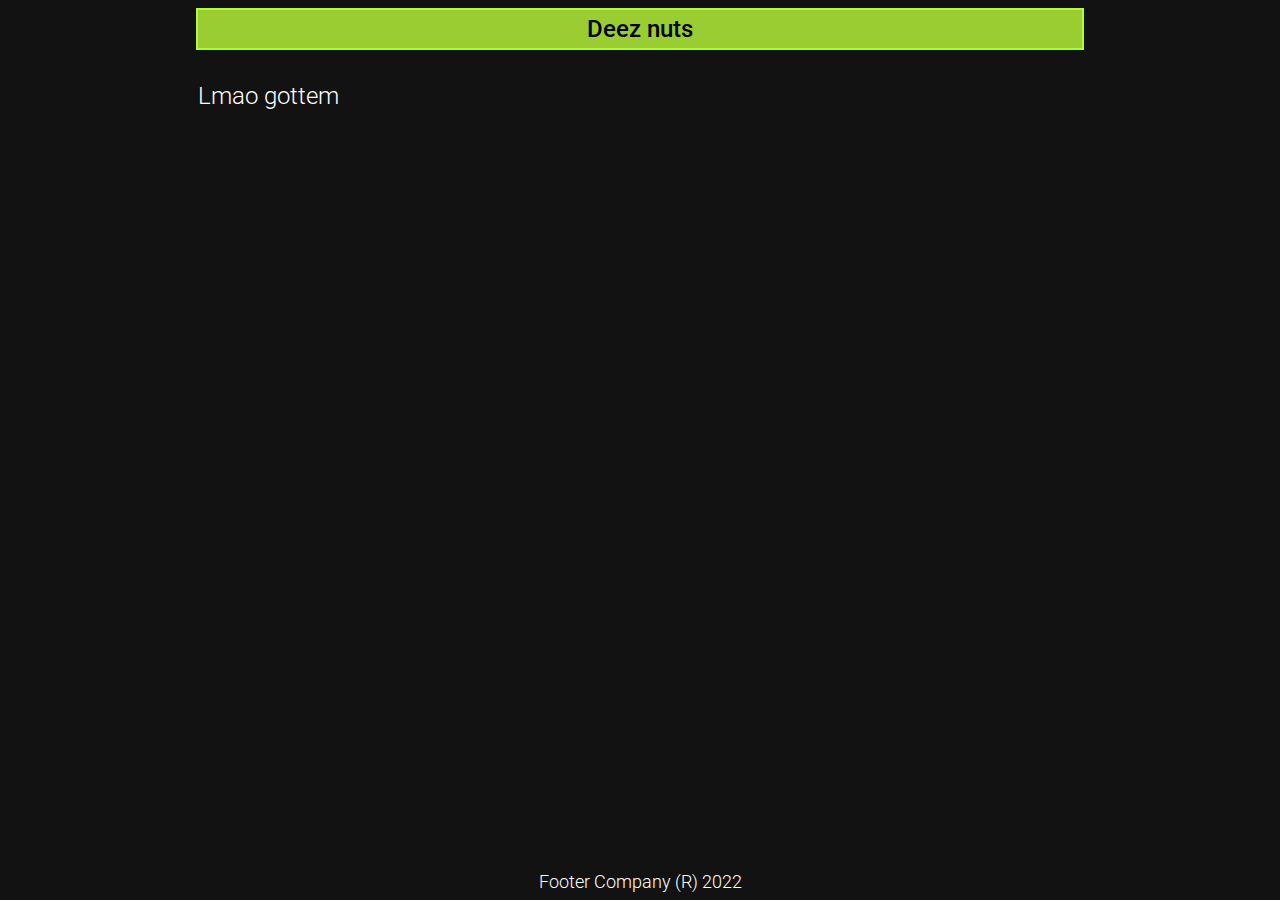
<file: index.html>
<!DOCTYPE html>
<html lang="en">
<head>
    <meta charset="UTF-8">
    <meta name="viewport" content="width=device-width, initial-scale=1.0">
    <title>Document</title>
    <link rel="stylesheet" type="text/css" href="./css/main.css" />
</head>
<body>
    <div id="main">
        <div id="header">Deez nuts</div>
        <div id="content">Lmao gottem</div>
        <div id="footer">Footer Company (R) 2022</div>
    </div>
</body>
</html>
</file>
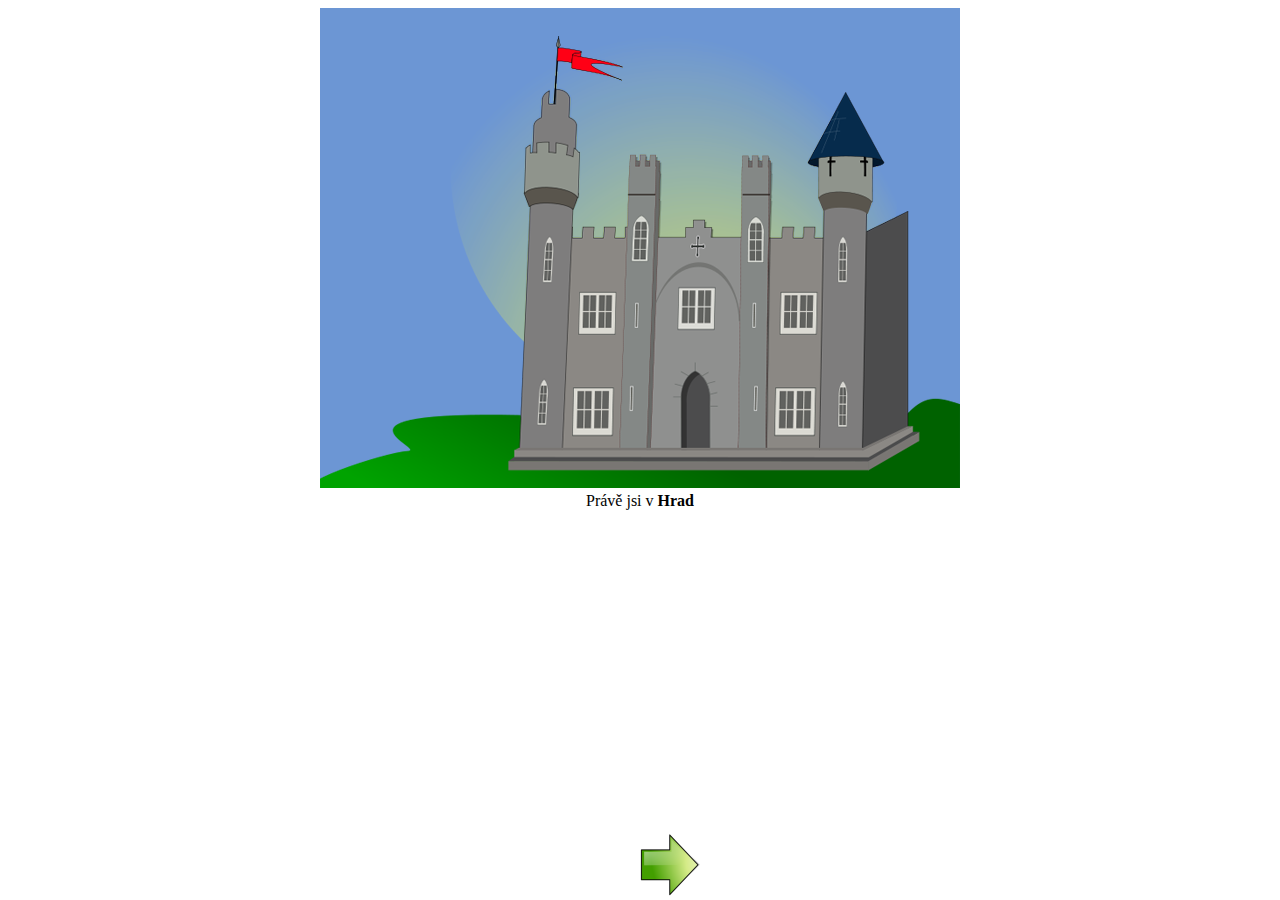
<file: game/window.html>
<!DOCTYPE html>
<html lang="en">
<head>
    <meta charset="UTF-8">
    <meta name="viewport" content="width=device-width, initial-scale=1.0">
    <title>Document</title>    
    <link rel="stylesheet" type="text/css" href="css/window.css" />
    <script src="js/window.js"></script>
</head>
<body>
    <div>
        <img id="landscape" src="img/dum.png">
    </div>
    <div>
        Právě jsi v <b><span id="location-name">???</span></b>
    </div>
    <span id="arrows">
        <img id="arrow-left" src="img/doleva.png">
        <img id="arrow-up" src="img/nahoru.png">
        <img id="arrow-down" src="img/dolu.png">
        <img id="arrow-right" src="img/doprava.png">
    </span>
</body>
</html>
</file>
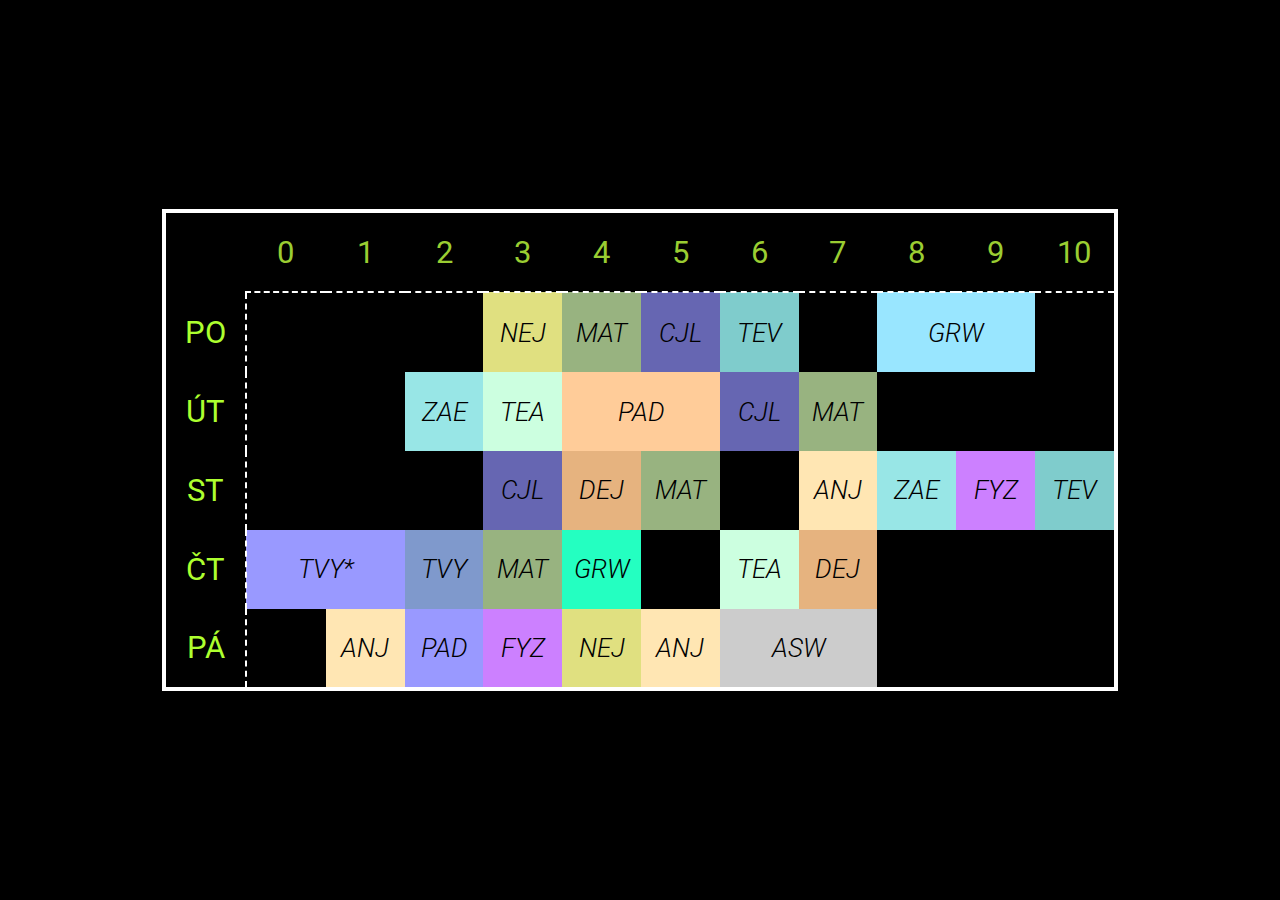
<file: html/rozvrh.html>
<!DOCTYPE html>
<html lang="en">
<head>
    <meta charset="UTF-8">
    <meta http-equiv="X-UA-Compatible" content="IE=edge">
    <meta name="viewport" content="width=device-width, initial-scale=1.0">
    <link rel="stylesheet" type="text/css" href="../css/table.css" />
    <title>Rozvrh</title>
</head>
<body>
    <table class="table" style="margin: auto;">
        <tbody>
            <tr>
                <th></th>
                <th>0</th>
                <th>1</th>
                <th>2</th>
                <th>3</th>
                <th>4</th>
                <th>5</th>
                <th>6</th>
                <th>7</th>
                <th>8</th>
                <th>9</th>
                <th>10</th>
            </tr>
            <tr>
                <td>PO</td>
                <td></td>
                <td></td>
                <td></td>
                <td subject="nej">NEJ</td>
                <td subject="mat">MAT</td>
                <td subject="cjl">CJL</td>
                <td subject="tev">TEV</td>
                <td></td>
                <td colspan="2" subject="grw">GRW</td>
                <td></td>
            </tr>
            <tr>
                <td>ÚT</td>
                <td></td>
                <td></td>
                <td subject="zae">ZAE</td>
                <td subject="tea">TEA</td>
                <td colspan="2" subject="pad">PAD</td>
                <td subject="cjl">CJL</td>
                <td subject="mat">MAT</td>
                <td></td>
                <td></td>
                <td></td>
            </tr>
            <tr>
                <td>ST</td>
                <td></td>
                <td></td>
                <td></td>
                <td subject="cjl">CJL</td>
                <td subject="dej">DEJ</td>
                <td subject="mat">MAT</td>
                <td></td>
                <td subject="anj">ANJ</td>
                <td subject="zae">ZAE</td>
                <td subject="fyz">FYZ</td>
                <td subject="tev">TEV</td>
            </tr>
            <tr>
                <td>ČT</td>
                <td colspan="2" subject="tvy-alt">TVY*</td>
                <td subject="tvy">TVY</td>
                <td subject="mat">MAT</td>
                <td subject="grw-alt">GRW</td>
                <td></td>
                <td subject="tea">TEA</td>
                <td subject="dej">DEJ</td>
                <td></td>
                <td></td>
                <td></td>
            </tr>
            <tr>
                <td>PÁ</td>
                <td></td>
                <td subject="anj">ANJ</td>
                <td subject="pad-alt">PAD</td>
                <td subject="fyz">FYZ</td>
                <td subject="nej">NEJ</td>
                <td subject="anj">ANJ</td>
                <td colspan="2" subject="asw">ASW</td>
                <td></td>
                <td></td>
                <td></td>
            </tr>
        </tbody>
    </table>
</body>
</html>
</file>
<file: css/main.css>
@import url('https://fonts.googleapis.com/css2?family=Roboto:wght@100;300;400;500&display=swap');

body {
    top: 0; left: 0; bottom: 0; right: 0;
    position: absolute;
    font-weight: 300;
    font-size: 24px;
    font-family: 'Roboto', sans-serif;
    background: hsl(0, 0%, 7%);
    color: #ffffff;
}

ul {
    margin: 0;
}

#header {
    width: 70%;
    display: flex;
    justify-content: center;
    font-weight: 500;
    border: solid 2px greenyellow;
    background: yellowgreen;
    color: black;
    padding-top: 5px;
    padding-bottom: 5px;
    margin-bottom: 32px;
}

#body {
    height: 30px;
}

#footer {
    font-weight: 300;
    font-size: 18px;
    margin-top: auto;
}

#main {
    width: 100%;
    height: 100%;
    display: flex;
    flex-direction: column;
    align-items: center;
}

#content {
    display: block;
    width: 70%;
}

#content > * {
    margin-left: auto;
    margin-top: 16px;
    margin-bottom: 16px;
}

.center-wrapper {
    text-align: center;
}

.drawer {
    width: fit-content;
    margin: auto;
    min-width: 20%;
    max-width: 90%;
}

.drawer > * {
    border-left: yellowgreen 3px solid;
    border-right: yellowgreen 3px solid;
}

.drawer > .header {
    background: black;
    border-top-left-radius: 10px;
    border-top-right-radius: 10px;
    border-left: yellowgreen 3px solid;
    border-right: yellowgreen 3px solid;
    border-top: yellowgreen 4px solid;
    border-bottom: whitesmoke 2px dashed;
}

.drawer > .content {
    border-left: yellowgreen 3px solid;
    border-right: yellowgreen 3px solid;
    border-bottom: #000000 2px dashed;
    background: #ffffff;
    color: #000000;
    text-align: center;
}

.drawer.closed > .content {
    display: none;
}

.image-list > li > span {
    display: flex; 
    justify-items: center; 
    align-items: center;
}

.image-list > li > span > span::after {
    content: "\00a0\00a0\00a0";
}

.image-list > li > span > a {
    margin-left: auto;
}

.hover-spin {
    transition: transform 0.25s;
}

.hover-spin:hover {
    transform: rotateZ(180deg);
}
</file>
<file: game/css/window.css>
body {
    text-align: center;
}

#arrows {
    position: absolute;
    bottom: 0;
    align-items: center;
}

#arrows > * {
    cursor: pointer;
    transition: transform 0.2s;
}

#arrows > *:hover {
    cursor: pointer;
    transform: translateY(-10px);
}

.hidden {
    display: none;
}
</file>
<file: css/table.css>
@import url('https://fonts.googleapis.com/css2?family=Roboto:wght@100;300;400;500&display=swap');

body {
    top: 0; left: 0; bottom: 0; right: 0;
    display: flex;
    display: flex;
    align-items: center;
    justify-content: center;
    position: absolute;
    font-weight: 300;
    font-size: 24px;
    font-family: 'Roboto', sans-serif;
    background: #000000;
    color: #ffffff;
}

table.table {
    border: 4px solid;
    border-collapse: collapse;
    font-size: 2vw;
}

table.table td, th {
    min-width: 6vw;
    height: 6vw;
}

table.table tr > td {
    text-align: center;
    color: black;
    font-style: italic;
}

table.table tr > th:nth-child(n + 2) {
    color: yellowgreen;
    font-weight: 400;
    font-size: larger;
    border-bottom: 2px dashed white;
}

table.table tr > td:first-child {
    color: greenyellow;
    font-style: normal;
    font-weight: 400;
    font-size: larger;
    border-right: 2px dashed white;
}

table.table tr > td[subject="cjl"] {
    background: hsl(240, 33%, 55%);
}
table.table tr > td[subject="mat"] {
    background: hsl(91, 25%, 60%);
}
table.table tr > td[subject="nej"] {
    background: hsl(60, 61%, 69%);
}
table.table tr > td[subject="anj"] {
    background: hsl(40, 100%, 85%);
}
table.table tr > td[subject="tea"] {
    background: hsl(144, 100%, 90%);
}
table.table tr > td[subject="dej"] {
    background: hsl(30, 67%, 70%);
}
table.table tr > td[subject="zae"] {
    background: hsl(180, 61%, 75%);
}
table.table tr > td[subject="fyz"] {
    background: hsl(276, 100%, 75%);
}
table.table tr > td[subject="tev"] {
    background: hsl(180, 43%, 65%);
}
table.table tr > td[subject="grw"] {
    background: hsl(195, 100%, 80%);
}
table.table tr > td[subject="grw-alt"] {
    background: hsl(163, 100%, 57%);
}
table.table tr > td[subject="pad"] {
    background: hsl(30, 100%, 80%);
}
table.table tr > td[subject="pad-alt"] {
    background: hsl(240, 100%, 80%);
}
table.table tr > td[subject="tvy"] {
    background: hsl(220, 43%, 65%);
}
table.table tr > td[subject="tvy-alt"] {
    background: hsl(240, 100%, 80%);
}
table.table tr > td[subject="asw"] {
    background: hsl(0, 0%, 80%);
}
</file>
